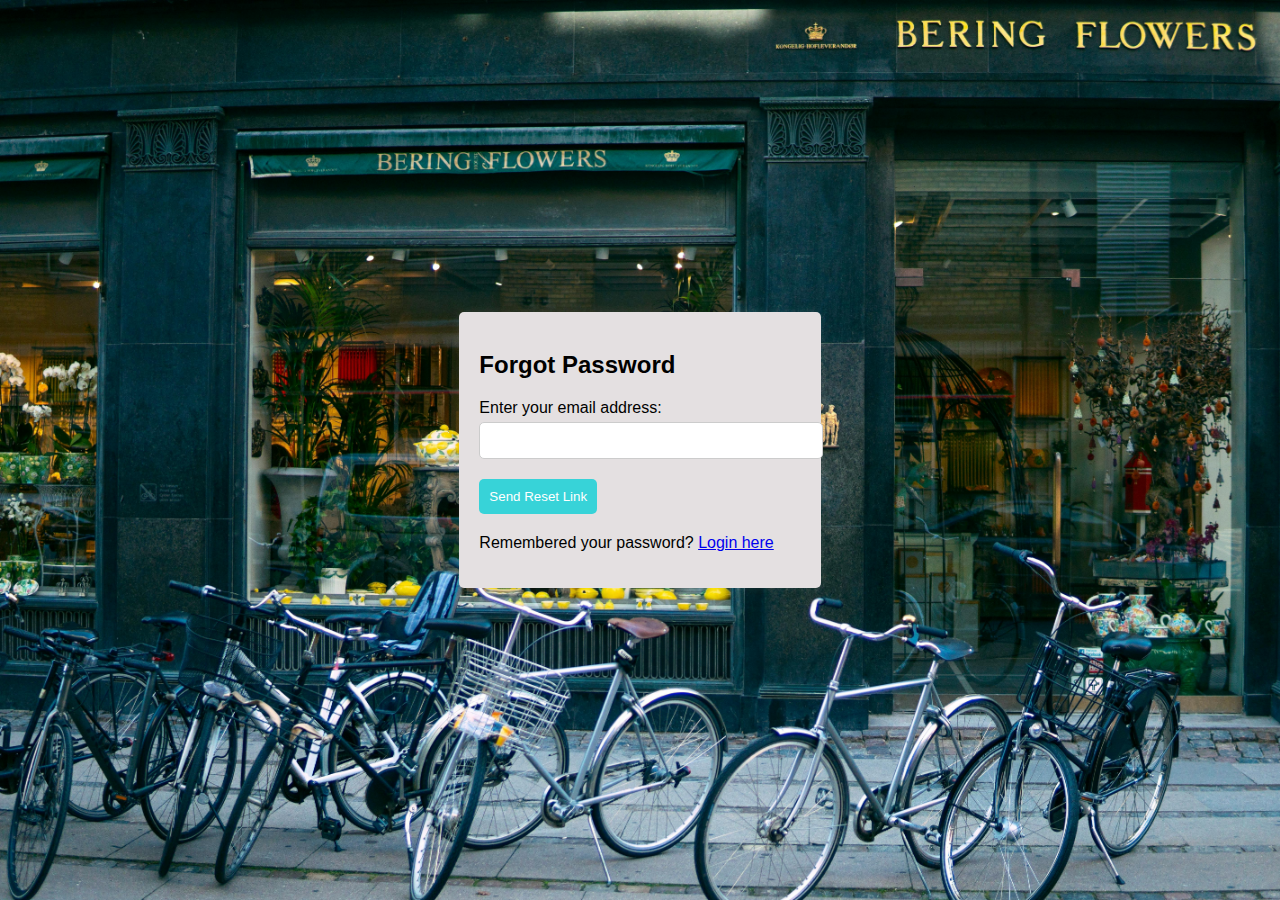
<file: forgetpassword.html>
<!DOCTYPE html>
<html lang="en">
<head>
    <meta charset="UTF-8">
    <meta name="viewport" content="width=device-width, initial-scale=1.0">
    <title>Forgot Password</title>
    <link rel="stylesheet" href="styles_2.css">
</head>
<body>
    <div class="container">
        <h2>Forgot Password</h2>
        <form id="forgotPasswordForm">
            <label for="email">Enter your email address:</label>
            <input type="email" id="email" name="email" required>
            <button type="submit">Send Reset Link</button>
        </form>
        <p id="message"></p>
        <p>Remembered your password? <a href="login.html">Login here</a></p>
    </div>
    <script src="script_1.js"></script>
    <script>
        const form = document.getElementById('forgotPasswordForm');
        form.addEventListener('submit', function (event) {
            event.preventDefault();

           
            setTimeout(() => {
               
                sessionStorage.setItem('resetMessage', 'Password reset link sent! Check your email.');

               
                window.location.href = 'login.html';
            }, 1000); 
        });
    </script>
</body>
</html>
</file>
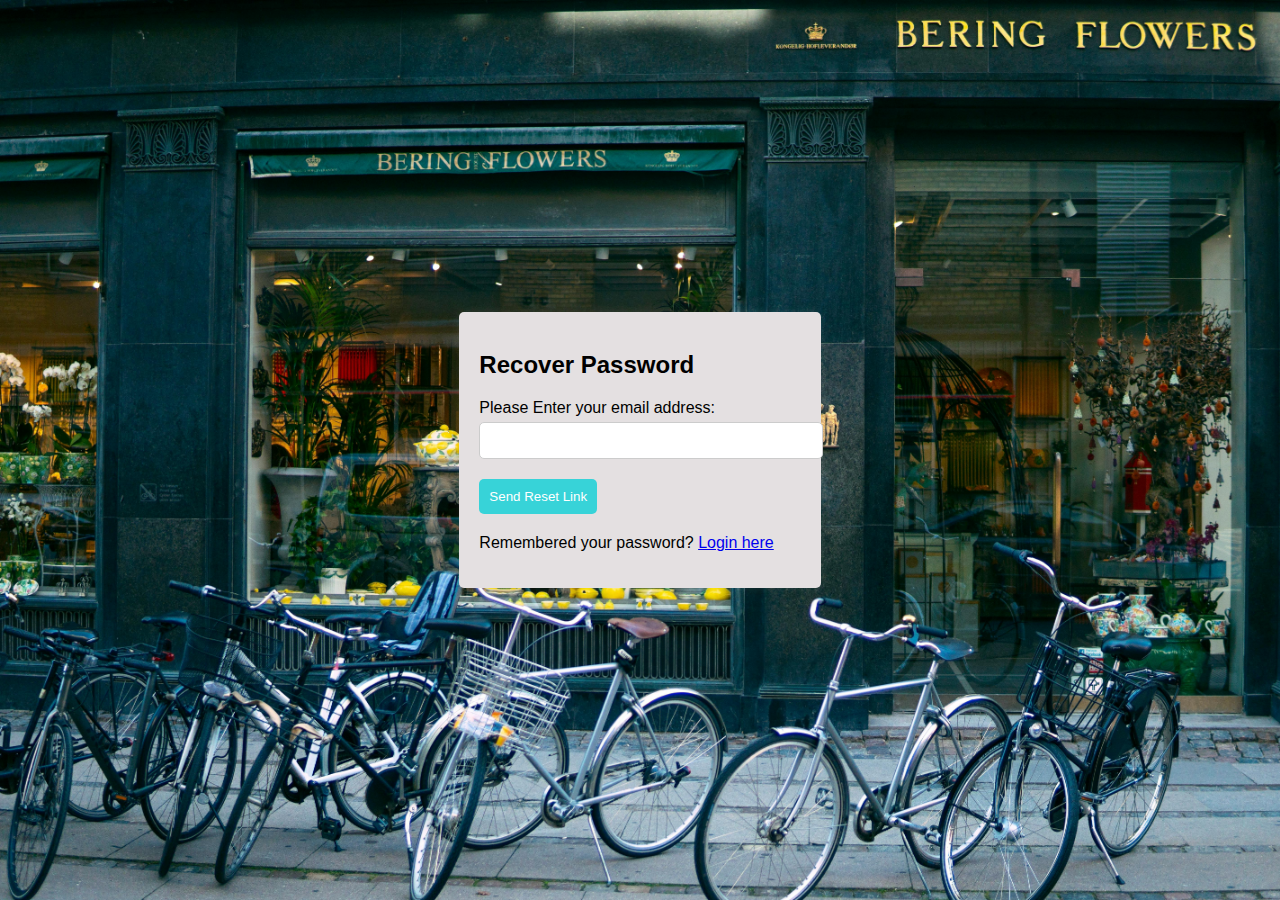
<file: forgotpassword.html>
<!DOCTYPE html>
<html lang="en">
<head>
    <meta charset="UTF-8">
    <meta name="viewport" content="width=device-width, initial-scale=1.0">
    <title>Forgot Password</title>
    <link rel="stylesheet" href="styles_2.css">
</head>
<body>
    <div class="container">
        <h2>Recover Password</h2>
        <form id="forgotPasswordForm">
            <label for="email">Please Enter your email address:</label>
            <input type="email" id="email" name="email" required>
            <button type="submit">Send Reset Link</button>
        </form>
        <p id="message"></p>
        <p>Remembered your password? <a href="login.html">Login here</a></p>
    </div>
    <script src="script_1.js"></script>
    <script>
        const form = document.getElementById('forgotPasswordForm');
        form.addEventListener('submit', function (event) {
            event.preventDefault(); 
            
            setTimeout(() => {
               
                sessionStorage.setItem('resetMessage', 'Password reset link sent! Check your email.');

             
                window.location.href = 'login.html';
            }, 1000); 
        });
    </script>
</body>
</html>
</file>
<file: styles_2.css>
body {
    font-family: 'Segoe UI', Tahoma, Geneva, Verdana, sans-serif;
    background-image: url(bg.jpg);
    display: flex;
    justify-content: center;
    align-items: center;
    height: 100vh;
    margin: 0;
    background-size: cover;
}

.container {
    background: #E4E0E1;
    padding: 20px;
    border-radius: 5px;
    box-shadow: 0 0 10px rgba(255, 255, 255, 0.1);
}

h2 {
    margin-bottom: 20px;
}

label {
    display: block;
    margin-bottom: 5px;
}

input[type="email"] {
    width: 100%;
    padding: 10px;
    margin-bottom: 20px;
    border: 1px solid #ccc;
    border-radius: 5px;
}

button {
    background-color: #37d3d8;
    color: rgb(255, 255, 255);
    padding: 10px;
    border: none;
    border-radius: 5px;
    cursor: pointer;
}

button:hover {
    background-color: #4c80ae;
}

#message {
    margin-top: 20px;
    color: rgb(21, 106, 134);
}
</file>
